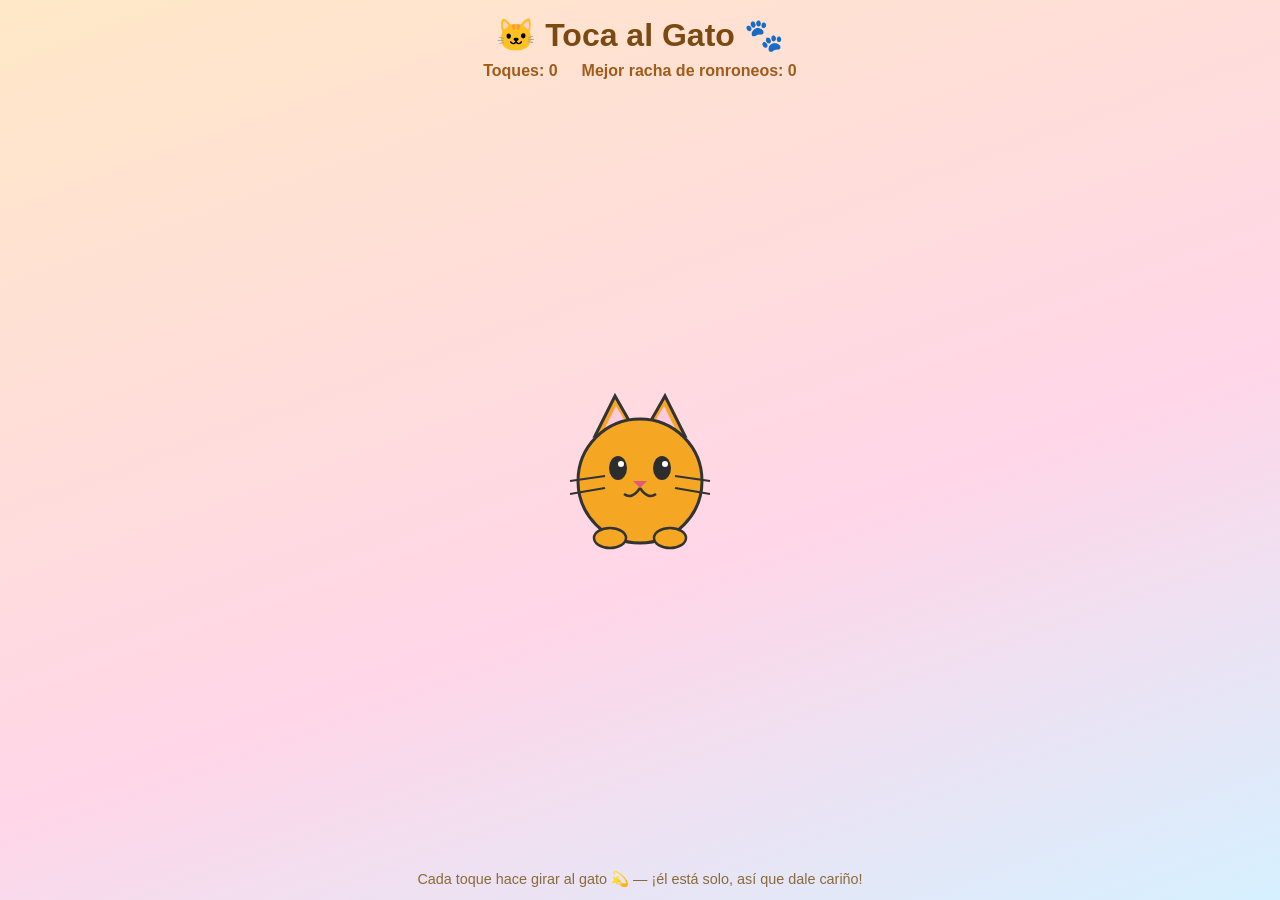
<file: index.html>
<!DOCTYPE html>
<html lang="es">
<head>
<meta charset="UTF-8" />
<meta name="viewport" content="width=device-width, initial-scale=1.0" />
<title>🐱 Toca al Gato — Web del juego</title>
<link rel="stylesheet" href="juego-gato/style.css" />
<style>
  /* Ajustes para que el juego ocupe toda la web */
  html, body { height: 100%; }
  #contenedor-juego { position: fixed; inset: 0; display: flex; flex-direction: column; }
</style>
</head>
<body>
  <div id="contenedor-juego">
    <header>
      <h1>🐱 Toca al Gato 🐾</h1>
      <div class="marcador">
        <span id="puntos">Toques: 0</span>
        <span id="racha">Mejor racha de ronroneos: 0</span>
      </div>
    </header>

    <main id="escena">
      <!-- El gato está SOLO en la escena -->
      <div id="gato" class="gato" role="button" aria-label="Tocar al gato" tabindex="0">
        <div class="gato-svg">
          <svg viewBox="0 0 200 200" width="200" height="200">
            <!-- Orejas -->
            <polygon points="55,60 75,20 95,55" fill="#f5a623" stroke="#333" stroke-width="3"/>
            <polygon points="145,60 125,20 105,55" fill="#f5a623" stroke="#333" stroke-width="3"/>
            <polygon points="65,52 76,30 88,50" fill="#ffc9de"/>
            <polygon points="135,52 124,30 112,50" fill="#ffc9de"/>
            <!-- Cara -->
            <circle cx="100" cy="105" r="62" fill="#f5a623" stroke="#333" stroke-width="3"/>
            <!-- Bigotes -->
            <line x1="30" y1="105" x2="65" y2="100" stroke="#333" stroke-width="2"/>
            <line x1="30" y1="118" x2="65" y2="112" stroke="#333" stroke-width="2"/>
            <line x1="170" y1="105" x2="135" y2="100" stroke="#333" stroke-width="2"/>
            <line x1="170" y1="118" x2="135" y2="112" stroke="#333" stroke-width="2"/>
            <!-- Ojos -->
            <ellipse class="ojo" cx="78" cy="92" rx="9" ry="12" fill="#2d2d2d"/>
            <ellipse class="ojo" cx="122" cy="92" rx="9" ry="12" fill="#2d2d2d"/>
            <circle cx="81" cy="88" r="3" fill="#fff"/>
            <circle cx="125" cy="88" r="3" fill="#fff"/>
            <!-- Nariz y boca -->
            <polygon points="100,112 93,105 107,105" fill="#e05a7a"/>
            <path d="M100 112 Q92 124 84 118" stroke="#333" stroke-width="2.5" fill="none"/>
            <path d="M100 112 Q108 124 116 118" stroke="#333" stroke-width="2.5" fill="none"/>
            <!-- Patitas -->
            <ellipse cx="70" cy="162" rx="16" ry="10" fill="#f5a623" stroke="#333" stroke-width="2.5"/>
            <ellipse cx="130" cy="162" rx="16" ry="10" fill="#f5a623" stroke="#333" stroke-width="2.5"/>
          </svg>
        </div>
      </div>

      <div id="mensaje" class="mensaje"></div>
    </main>

    <footer>
      <p>Cada toque hace girar al gato 💫 — ¡él está solo, así que dale cariño!</p>
    </footer>
  </div>

  <script src="juego-gato/script.js"></script>
</body>
</html>
</file>
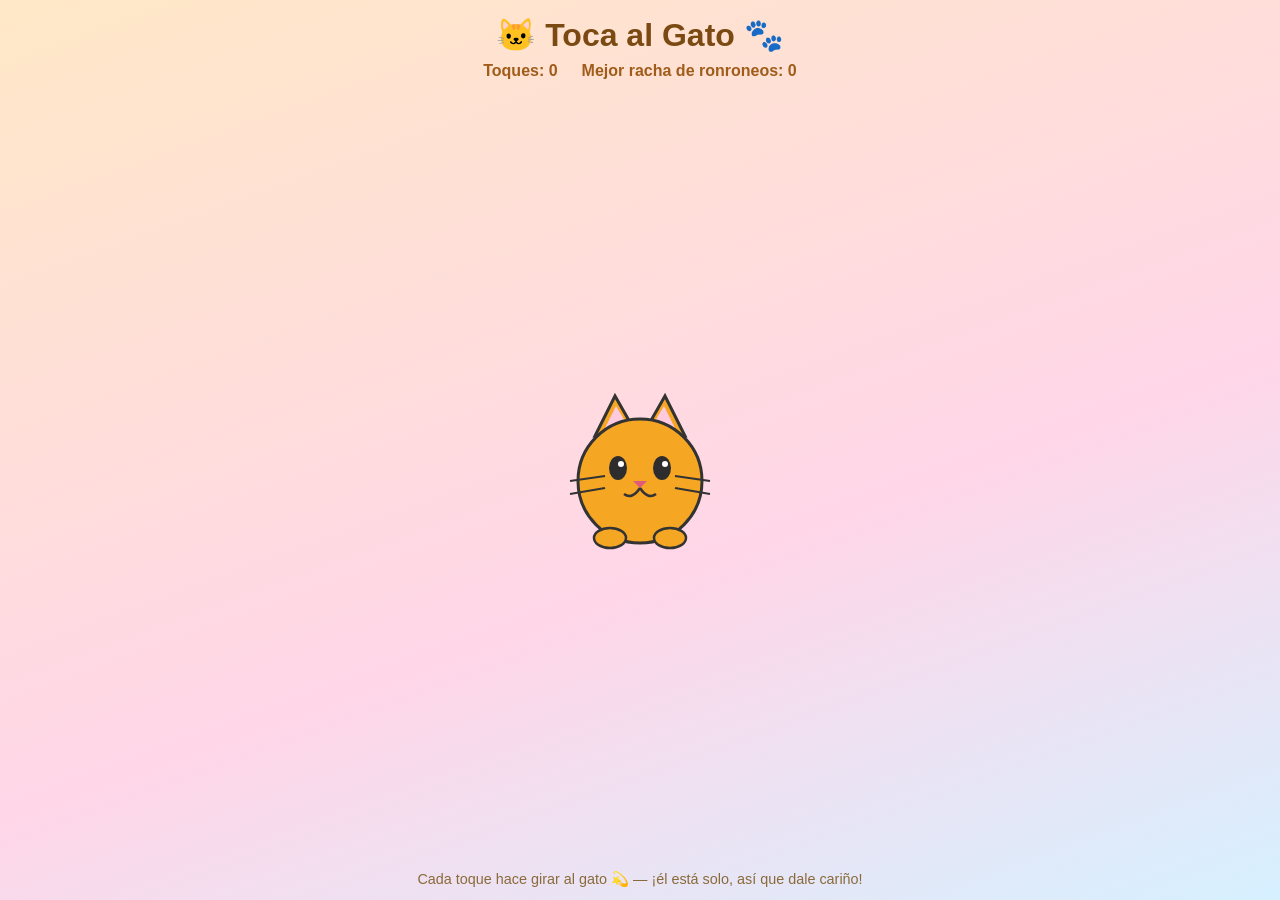
<file: juego-gato/index.html>
<!DOCTYPE html>
<html lang="es">
<head>
<meta charset="UTF-8" />
<meta name="viewport" content="width=device-width, initial-scale=1.0" />
<title>🐱 Toca al Gato</title>
<link rel="stylesheet" href="style.css" />
</head>
<body>
  <header>
    <h1>🐱 Toca al Gato 🐾</h1>
    <div class="marcador">
      <span id="puntos">Toques: 0</span>
      <span id="racha">Mejor racha de ronroneos: 0</span>
    </div>
  </header>

  <main id="escena">
    <!-- El gato está SOLO en la escena -->
    <div id="gato" class="gato" role="button" aria-label="Tocar al gato" tabindex="0">
      <div class="gato-svg">
        <svg viewBox="0 0 200 200" width="200" height="200">
          <!-- Orejas -->
          <polygon points="55,60 75,20 95,55" fill="#f5a623" stroke="#333" stroke-width="3"/>
          <polygon points="145,60 125,20 105,55" fill="#f5a623" stroke="#333" stroke-width="3"/>
          <polygon points="65,52 76,30 88,50" fill="#ffc9de"/>
          <polygon points="135,52 124,30 112,50" fill="#ffc9de"/>
          <!-- Cara -->
          <circle cx="100" cy="105" r="62" fill="#f5a623" stroke="#333" stroke-width="3"/>
          <!-- Bigotes -->
          <line x1="30" y1="105" x2="65" y2="100" stroke="#333" stroke-width="2"/>
          <line x1="30" y1="118" x2="65" y2="112" stroke="#333" stroke-width="2"/>
          <line x1="170" y1="105" x2="135" y2="100" stroke="#333" stroke-width="2"/>
          <line x1="170" y1="118" x2="135" y2="112" stroke="#333" stroke-width="2"/>
          <!-- Ojos -->
          <ellipse class="ojo" cx="78" cy="92" rx="9" ry="12" fill="#2d2d2d"/>
          <ellipse class="ojo" cx="122" cy="92" rx="9" ry="12" fill="#2d2d2d"/>
          <circle cx="81" cy="88" r="3" fill="#fff"/>
          <circle cx="125" cy="88" r="3" fill="#fff"/>
          <!-- Nariz y boca -->
          <polygon points="100,112 93,105 107,105" fill="#e05a7a"/>
          <path d="M100 112 Q92 124 84 118" stroke="#333" stroke-width="2.5" fill="none"/>
          <path d="M100 112 Q108 124 116 118" stroke="#333" stroke-width="2.5" fill="none"/>
          <!-- Patitas -->
          <ellipse cx="70" cy="162" rx="16" ry="10" fill="#f5a623" stroke="#333" stroke-width="2.5"/>
          <ellipse cx="130" cy="162" rx="16" ry="10" fill="#f5a623" stroke="#333" stroke-width="2.5"/>
        </svg>
      </div>
    </div>

    <div id="mensaje" class="mensaje"></div>
  </main>

  <footer>
    <p>Cada toque hace girar al gato 💫 — ¡él está solo, así que dale cariño!</p>
  </footer>

  <script src="script.js"></script>
</body>
</html>
</file>
<file: juego-gato/style.css>
* { margin: 0; padding: 0; box-sizing: border-box; }

body {
  font-family: "Segoe UI", Verdana, sans-serif;
  background: linear-gradient(160deg, #ffe8c7 0%, #ffd6e8 60%, #d6f0ff 100%);
  min-height: 100vh;
  display: flex;
  flex-direction: column;
  user-select: none;
}

header {
  text-align: center;
  padding: 16px;
}

h1 { color: #7a4a12; }

.marcador {
  display: flex;
  justify-content: center;
  gap: 24px;
  margin-top: 8px;
  font-weight: bold;
  color: #a05c1a;
}

#escena {
  position: relative;
  flex: 1;
  display: flex;
  align-items: center;
  justify-content: center;
  overflow: hidden;
}

.gato {
  cursor: pointer;
  transition: transform 0.15s ease;
  outline: none;
}

/* Giro cada vez que se toca */
.gato.girando {
  animation: giro 0.6s cubic-bezier(0.45, 0.05, 0.55, 0.95);
}

@keyframes giro {
  0%   { transform: rotate(0deg) scale(1); }
  50%  { transform: rotate(180deg) scale(1.15); }
  100% { transform: rotate(360deg) scale(1); }
}

.gato:hover .ojo { fill: #1a1a1a; }

/* Ojos felices al tocar */
.gato.feliz .ojo {
  ry: 3;
}

.mensaje {
  position: absolute;
  top: 12%;
  left: 50%;
  transform: translateX(-50%);
  font-size: 1.4rem;
  font-weight: bold;
  color: #d15b8f;
  opacity: 0;
  transition: opacity 0.3s;
  pointer-events: none;
  text-align: center;
}

.mensaje.visible { opacity: 1; }

.float-text {
  position: absolute;
  font-size: 1.6rem;
  pointer-events: none;
  animation: flotar 1s ease-out forwards;
}

@keyframes flotar {
  0%   { opacity: 1; transform: translateY(0) scale(1); }
  100% { opacity: 0; transform: translateY(-80px) scale(1.4); }
}

footer {
  text-align: center;
  padding: 12px;
  color: #8a6a3a;
  font-size: 0.9rem;
}
</file>
